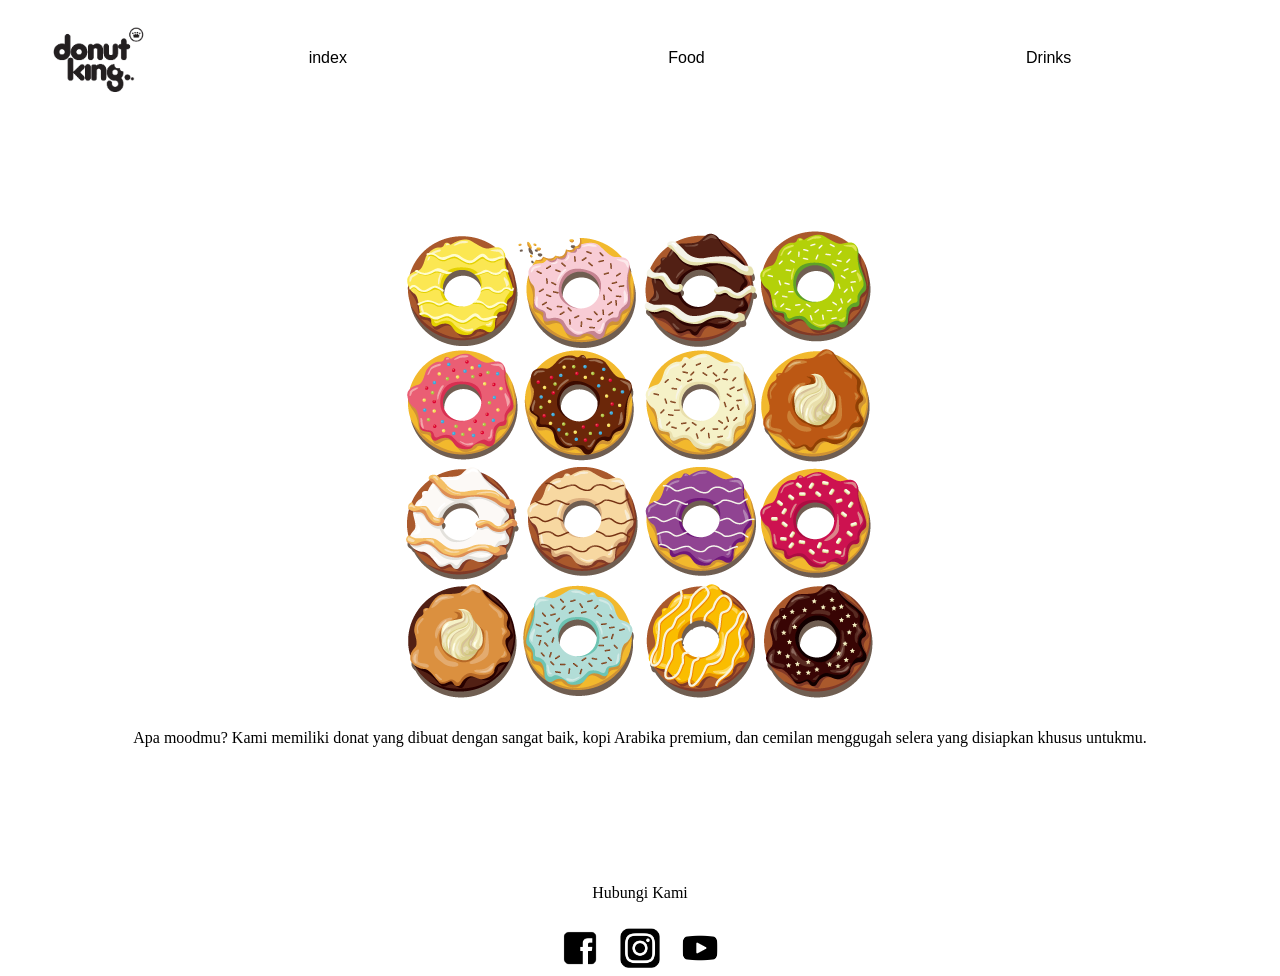
<file: index.html>
<!DOCTYPE html>
<html>
  <head>
    <link rel="stylesheet" href="home.css">
    <title>home</title>
  </head>
  <body>
    <header class="heading">
        <img src="src/Logo.png" class="logo">
        <div class="button-menu">
          <button class="button1">index</button>
          <button class="button1">Food</button>
          <button class="button1">Drinks</button>
        </div>
    </header>
    <main>
      <img src="src/Menu.png" class="Image-menu">
      <p class="main-par">Apa moodmu? Kami memiliki donat yang dibuat dengan sangat baik, kopi Arabika premium, dan cemilan menggugah selera yang disiapkan khusus untukmu.</p>
    </main>
    <footer>
      <p class="contact-us">Hubungi Kami</p>
      <div class="social-media">
        <img src="src/Facebook.png" class="social-media1">
        <img src="src/Instagram.png" class="social-media1">
        <img src="src/Youtube.png" class="social-media1">
      </div>
    </footer>
  <script src="program.js"></script>
  </body>
</html>
</file>
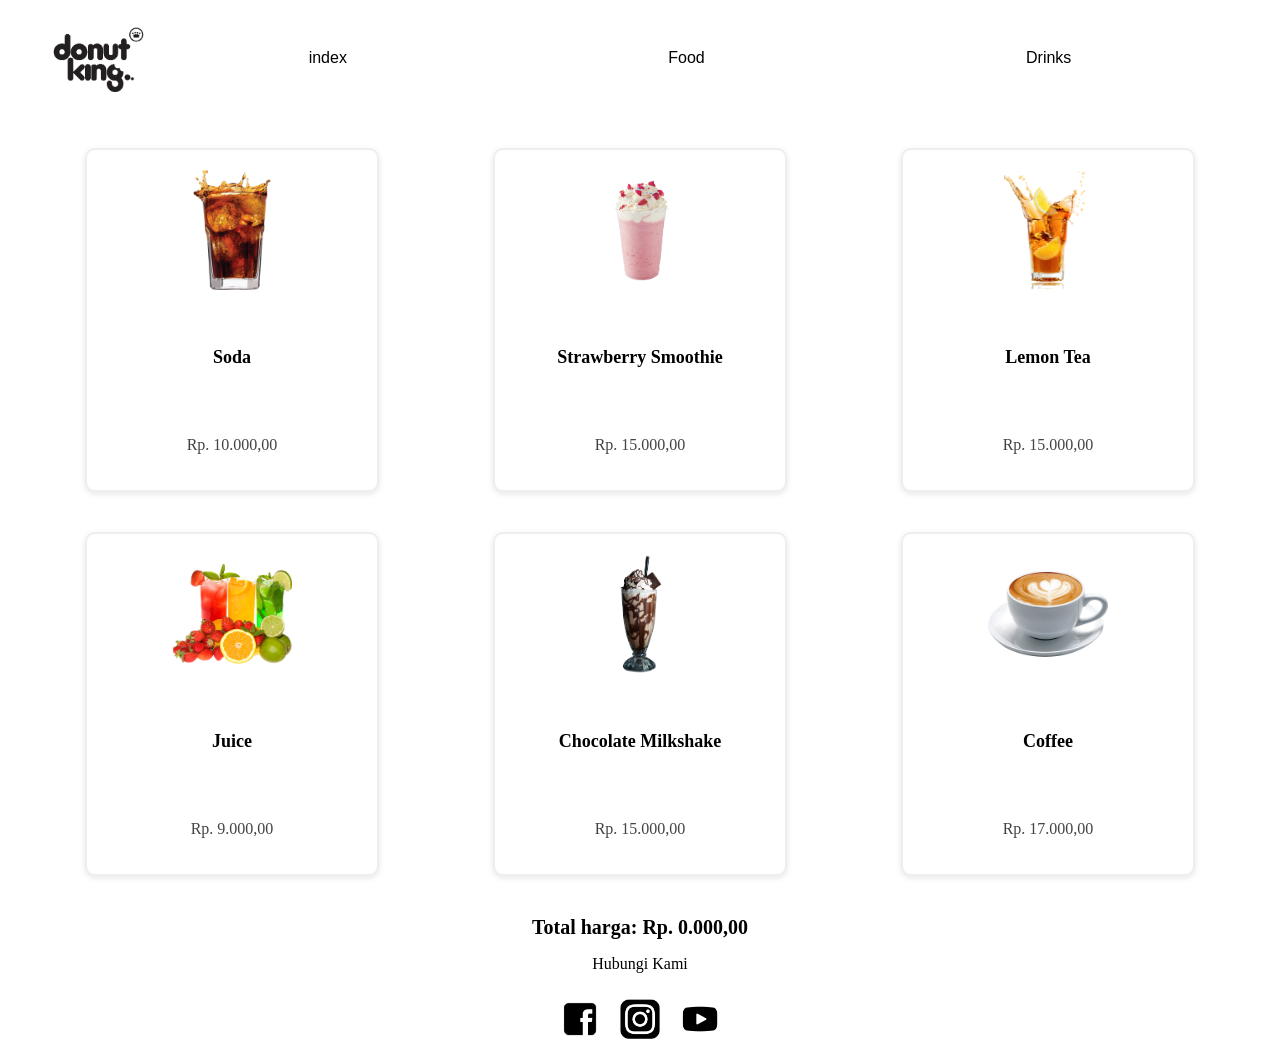
<file: Drinks.html>
<!DOCTYPE html>
<html>
  <head>
    <link rel="stylesheet" href="Drinks.css">
    <title>drinks</title>
  </head>
  <body>
    <header class="heading">
        <img src="src/Logo.png" class="logo">
        <div class="button-menu">
          <button class="button1">index</button>
          <button class="button1">Food</button>
          <button class="button1">Drinks</button>
        </div>
    </header>
    <main>
        <div class="menu-item">
         <img src="src/Soda.png" class="item-image">
         <p class="menu-name">Soda</p>
         <p class="menu-price">Rp. 10.000,00</p>
        </div>
        <div class="menu-item">
         <img src="src/Strawberry Smoothie.png" class="item-image">
         <p class="menu-name">Strawberry Smoothie</p>
         <p class="menu-price">Rp. 15.000,00</p>
        </div>
        <div class="menu-item">
         <img src="src/Lemon Tea.png" class="item-image">
         <p class="menu-name">Lemon Tea</p>
         <p class="menu-price">Rp. 15.000,00</p>
        </div>
        <div class="menu-item">
         <img src="src/Juice.png" class="item-image">
         <p class="menu-name">Juice</p>
         <p class="menu-price">Rp. 9.000,00</p>
        </div>
        <div class="menu-item">
         <img src="src/Chocolate Milkshake.png" class="item-image">
         <p class="menu-name">Chocolate Milkshake</p>
         <p class="menu-price">Rp. 15.000,00</p>
        </div>
        <div class="menu-item">
         <img src="src/Coffee.png" class="item-image">
         <p class="menu-name">Coffee</p>
         <p class="menu-price">Rp. 17.000,00</p>
        </div>
    </main>
    <p class="total-harga">Total harga: Rp. 0.000,00</p>
    <footer>
      <p class="contact-us">Hubungi Kami</p>
      <div class="social-media">
        <img src="src/Facebook.png" class="social-media1">
        <img src="src/Instagram.png" class="social-media1">
        <img src="src/Youtube.png" class="social-media1">
      </div>
    </footer>
  <script src="program.js"></script>
  </body>
</html>
</file>
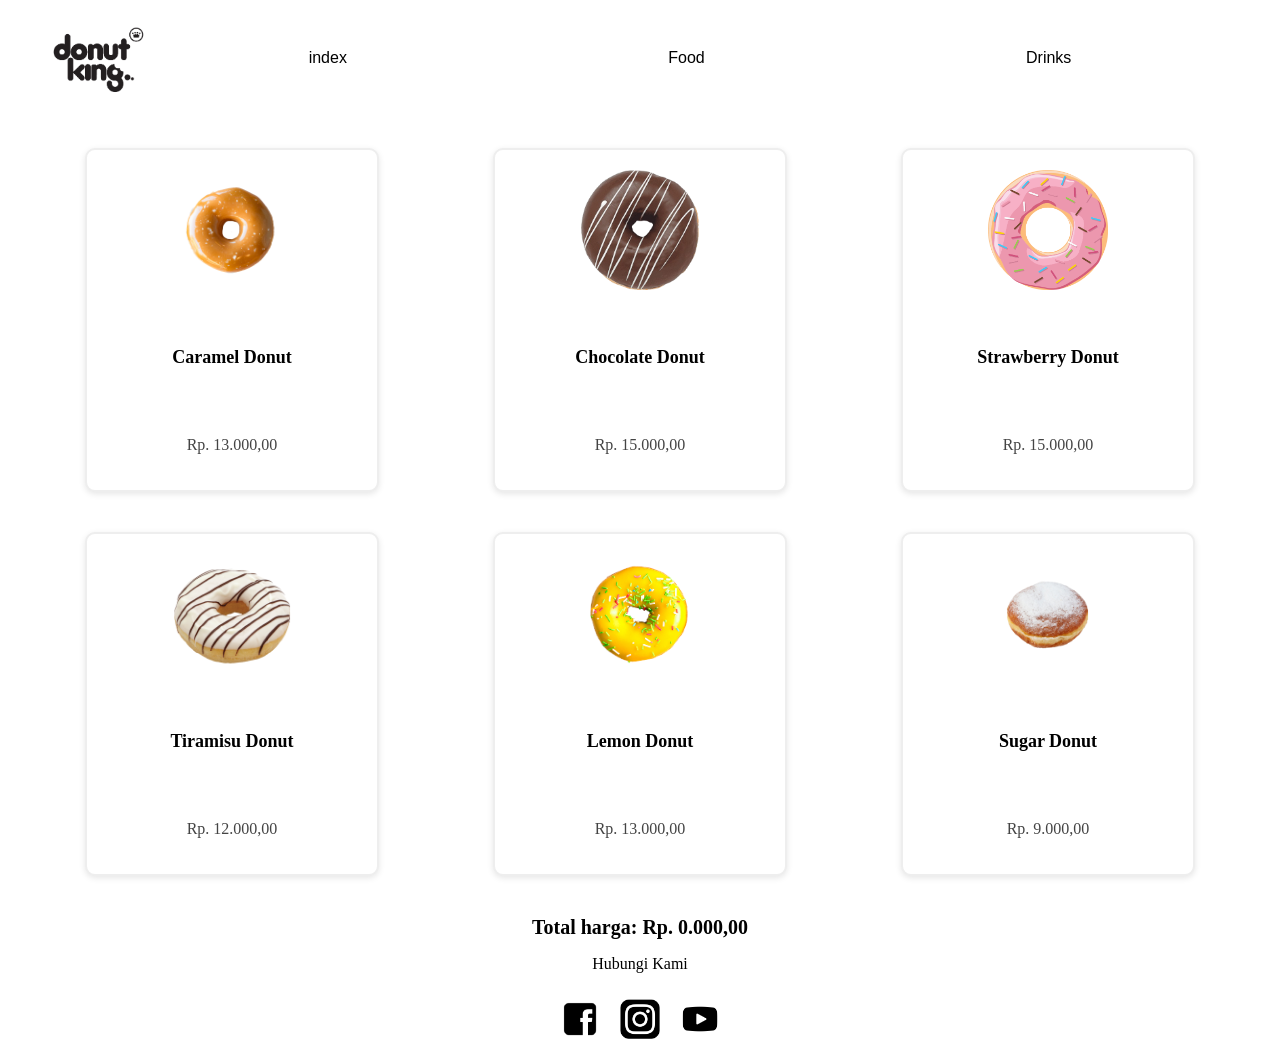
<file: Food.html>
<!DOCTYPE html>
<html>
  <head>
    <link rel="stylesheet" href="Foods.css">
    <title>food</title>
  </head>
  <body>
    <header class="heading">
        <img src="src/Logo.png" class="logo">
        <div class="button-menu">
          <button class="button1">index</button>
          <button class="button1">Food</button>
          <button class="button1">Drinks</button>
        </div>
    </header>
    <main>
        <div class="menu-item">
         <img src="src/Caramel.png" class="item-image">
         <p class="menu-name">Caramel Donut</p>
         <p class="menu-price">Rp. 13.000,00</p>
        </div>
        <div class="menu-item">
         <img src="src/Chocolate.png" class="item-image">
         <p class="menu-name">Chocolate Donut</p>
         <p class="menu-price">Rp. 15.000,00</p>
        </div>
        <div class="menu-item">
         <img src="src/Strawberry.png" class="item-image">
         <p class="menu-name">Strawberry Donut</p>
         <p class="menu-price">Rp. 15.000,00</p>
        </div>
        <div class="menu-item">
         <img src="src/Tiramisu.png" class="item-image">
         <p class="menu-name">Tiramisu Donut</p>
         <p class="menu-price">Rp. 12.000,00</p>
        </div>
        <div class="menu-item">
         <img src="src/Lemon.png" class="item-image">
         <p class="menu-name">Lemon Donut</p>
         <p class="menu-price">Rp. 13.000,00</p>
        </div>
        <div class="menu-item">
         <img src="src/Sugar.png" class="item-image">
         <p class="menu-name">Sugar Donut</p>
         <p class="menu-price">Rp. 9.000,00</p>
        </div>
    </main>
    <p class="total-harga">Total harga: Rp. 0.000,00</p>
    <footer>
      <p class="contact-us">Hubungi Kami</p>
      <div class="social-media">
        <img src="src/Facebook.png" class="social-media1">
        <img src="src/Instagram.png" class="social-media1">
        <img src="src/Youtube.png" class="social-media1">
      </div>
    </footer>
  <script src="program.js"></script>
  </body>
</html>
</file>
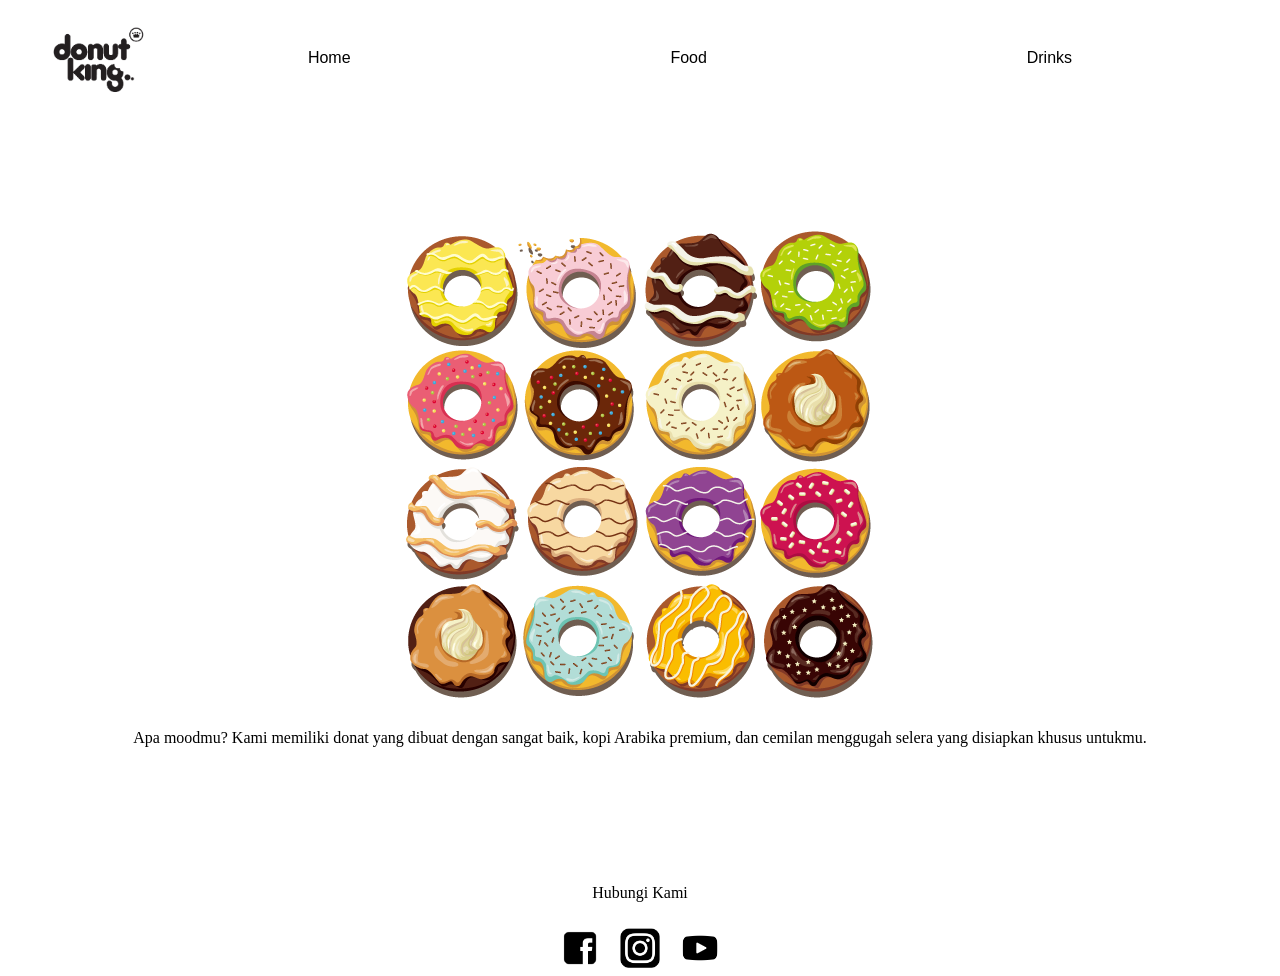
<file: Home.html>
<!DOCTYPE html>
<html>
  <head>
    <link rel="stylesheet" href="home.css">
    <title>home</title>
  </head>
  <body>
    <header class="heading">
        <img src="src/Logo.png" class="logo">
        <div class="button-menu">
          <button class="button1">Home</button>
          <button class="button1">Food</button>
          <button class="button1">Drinks</button>
        </div>
    </header>
    <main>
      <img src="src/Menu.png" class="Image-menu">
      <p class="main-par">Apa moodmu? Kami memiliki donat yang dibuat dengan sangat baik, kopi Arabika premium, dan cemilan menggugah selera yang disiapkan khusus untukmu.</p>
    </main>
    <footer>
      <p class="contact-us">Hubungi Kami</p>
      <div class="social-media">
        <img src="src/Facebook.png" class="social-media1">
        <img src="src/Instagram.png" class="social-media1">
        <img src="src/Youtube.png" class="social-media1">
      </div>
    </footer>
  <script src="program.js"></script>
  </body>
</html>
</file>
<file: home.css>
.logo{
    width: 100px;
    height: 100px;
}

.header{
    width: 100%;
}

.heading{
    display: flex;
    flex-direction: row;
    align-items: center;
    justify-content: space-between;
    height: 100px;
    padding: 0 40px;
    width: 100%;
    box-sizing: border-box;
}

.button-menu{
    display: flex;
    flex-direction: row;
    align-items: center;
    justify-content: space-evenly;
    height: 100%;
    background-color: transparent;
    flex-grow: 1;
}

.button1{
    background-color: transparent;
    border: none;
    font-size: 16px;
    cursor: pointer;
    margin: 0 auto;
}

.button1.clicked{
    transform: scale(2);
    background-color: rgba(0, 0, 0, 0.1);
}

.social-media{
    display: flex;
    justify-content: center;
    align-items: center;
    gap: 20px;
    margin-top: 10px;
}

.social-media1{
    width: 40px;
    height: 40px;
}

footer{
    display: flex;
    text-align: center;
    align-items: center;
    justify-content: center;
    flex-direction: column;
}

.contant-us{
    text-align: center;
}

main{
    display: flex;
    flex-direction: column;
    align-items: center;
    justify-content: center;
    text-align: center;
    min-height: 80vh;
    padding: 20px;
}

.Image-menu{
    display: inline-block;
}

.main-par{
    text-align: center;

}
</file>
<file: Drinks.css>
.logo{
    width: 100px;
    height: 100px;
}

.header{
    width: 100%;
}

.heading{
    display: flex;
    flex-direction: row;
    align-items: center;
    justify-content: space-between;
    height: 100px;
    padding: 0 40px;
    width: 100%;
    box-sizing: border-box;
}

.button-menu{
    display: flex;
    flex-direction: row;
    align-items: center;
    justify-content: space-evenly;
    height: 100%;
    background-color: transparent;
    flex-grow: 1;
}

.button1{
    background-color: transparent;
    border: none;
    font-size: 16px;
    cursor: pointer;
    margin: 0 auto;
}

.button1.clicked{
    transform: scale(2);
    background-color: rgba(0, 0, 0, 0.1);
}

.social-media{
    display: flex;
    justify-content: center;
    align-items: center;
    gap: 20px;
    margin-top: 10px;
}

.social-media1{
    width: 40px;
    height: 40px;
}

footer{
    display: flex;
    text-align: center;
    align-items: center;
    justify-content: center;
    flex-direction: column;
}

.contant-us{
    text-align: center;
}

main{
    display: grid;
    grid-template-columns: repeat(3, 1fr); /* 3 columns */
    grid-template-rows: repeat(2, auto);   /* 2 rows */
    gap: 40px;
    justify-items: center;
    align-items: center;
    padding: 40px;

}

.menu-item{
    display: flex;
    flex-direction: column;
    align-items: center;
    justify-content: space-between;
    text-align: center;
    background-color: white;
    border: 2px solid #eee;
    border-radius: 10px;
    padding: 20px;
    width: 250px;
    height: 300px;
    box-shadow: 0 2px 6px rgba(0, 0, 0, 0.1);
    transition: transform 0.2s ease;
}

.item-image{
    width: 120px;
    height: 120px;
    object-fit: contain;
}

.menu-name{
    font-size: 18px;
    font-weight: bold;
    margin: 10px 0 5px;
}

.menu-price{
    font-size: 16px;
    color: #444;

}

.menu-item:hover{
    transform: translateY(-8px); /* lifts up slightly */
    box-shadow: 0 8px 18px rgba(0, 0, 0, 0.25); /* deeper shadow */
    border-color: #ff9f43; /* optional highlight border (orange) */ 
}

.menu-item.selected{
    border-color: #ff9f43; /* highlight border */
    box-shadow: 0 8px 20px rgba(255, 165, 0, 0.4);
    transform: translateY(-5px);
}

.total-harga{
    display: block;
    width: fit-content;
    margin: 0 auto;
    font-weight: bold;
    font-size: 20px;
    text-align: center;
}
</file>
<file: Foods.css>
.logo{
    width: 100px;
    height: 100px;
}

.header{
    width: 100%;
}

.heading{
    display: flex;
    flex-direction: row;
    align-items: center;
    justify-content: space-between;
    height: 100px;
    padding: 0 40px;
    width: 100%;
    box-sizing: border-box;
}

.button-menu{
    display: flex;
    flex-direction: row;
    align-items: center;
    justify-content: space-evenly;
    height: 100%;
    background-color: transparent;
    flex-grow: 1;
}

.button1{
    background-color: transparent;
    border: none;
    font-size: 16px;
    cursor: pointer;
    margin: 0 auto;
}

.button1.clicked{
    transform: scale(2);
    background-color: rgba(0, 0, 0, 0.1);
}

.social-media{
    display: flex;
    justify-content: center;
    align-items: center;
    gap: 20px;
    margin-top: 10px;
}

.social-media1{
    width: 40px;
    height: 40px;
}

footer{
    display: flex;
    text-align: center;
    align-items: center;
    justify-content: center;
    flex-direction: column;
}

.contant-us{
    text-align: center;
}

main{
    display: grid;
    grid-template-columns: repeat(3, 1fr); /* 3 columns */
    grid-template-rows: repeat(2, auto);   /* 2 rows */
    gap: 40px;
    justify-items: center;
    align-items: center;
    padding: 40px;

}

.menu-item{
    display: flex;
    flex-direction: column;
    align-items: center;
    justify-content: space-between;
    text-align: center;
    background-color: white;
    border: 2px solid #eee;
    border-radius: 10px;
    padding: 20px;
    width: 250px;
    height: 300px;
    box-shadow: 0 2px 6px rgba(0, 0, 0, 0.1);
    transition: transform 0.2s ease;
}

.item-image{
    width: 120px;
    height: 120px;
    object-fit: contain;
}

.menu-name{
    font-size: 18px;
    font-weight: bold;
    margin: 10px 0 5px;
}

.menu-price{
    font-size: 16px;
    color: #444;

}

.menu-item:hover{
    transform: translateY(-8px); /* lifts up slightly */
    box-shadow: 0 8px 18px rgba(0, 0, 0, 0.25); /* deeper shadow */
    border-color: #ff9f43; /* optional highlight border (orange) */ 
}

.menu-item.selected{
    border-color: #ff9f43; /* highlight border */
    box-shadow: 0 8px 20px rgba(255, 165, 0, 0.4);
    transform: translateY(-5px);
}

.total-harga{
    display: block;
    width: fit-content;
    margin: 0 auto;
    font-weight: bold;
    font-size: 20px;
    text-align: center;
}
</file>
